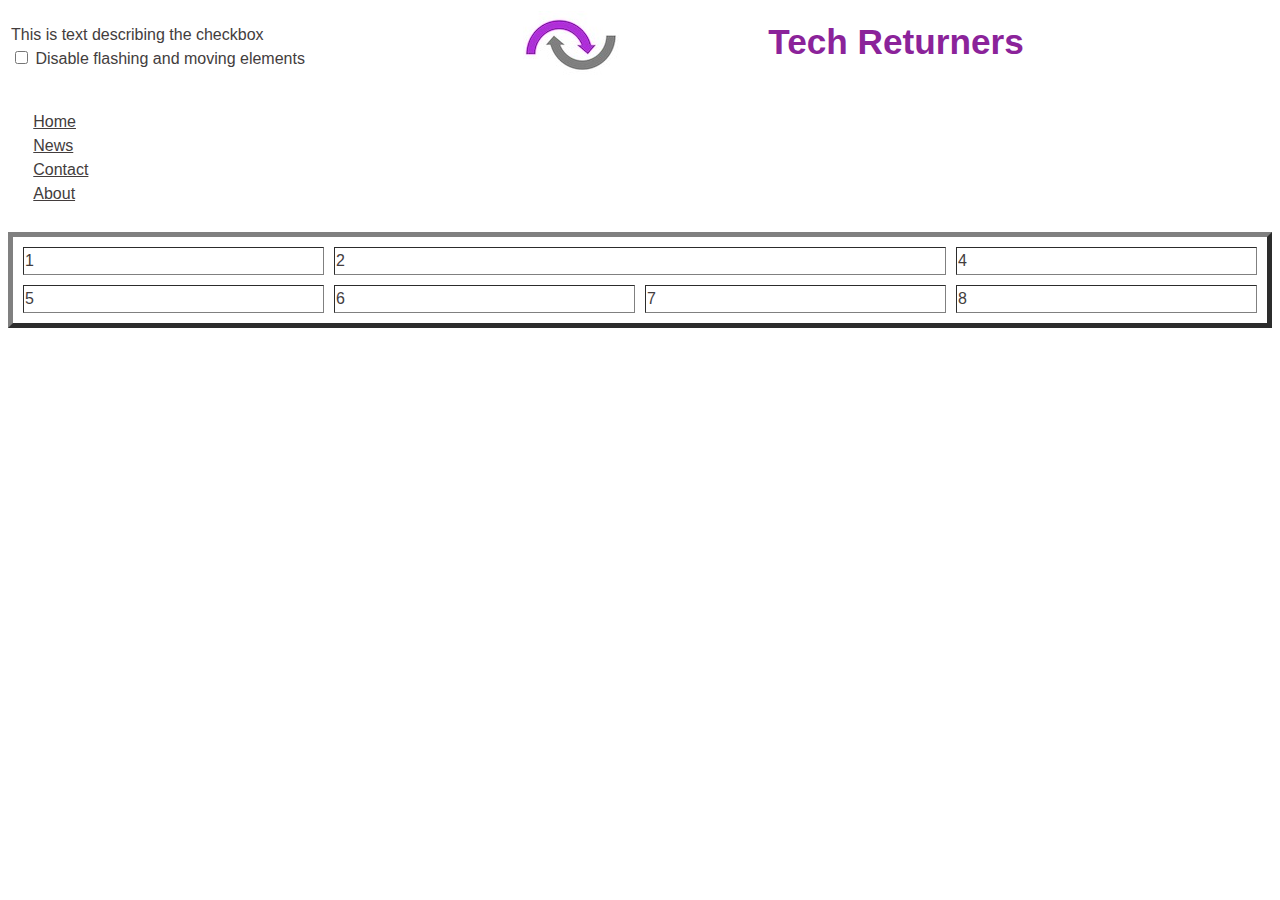
<file: semantic-html/index.html>
<!DOCTYPE html>
    <html lang="en">
    <head>
      
        <meta charset="UTF-8">
        <meta http-equiv="X-UA-Compatible" content="IE=edge">
        <meta name="viewport" content="width=device-width, initial-scale=1.0">
        <title>Tech Returner News</title>
        <link rel="stylesheet" href="styles.css" />
    </head>

   
    <body bgcolor= white>

      <table class="upper-border">
          <tr>
           <td width="50%">

            <div>
              This is text describing the checkbox
            </div>
          
              <div>
                <input type="checkbox" id="moving-elements" name="moving-elements">
                <label for="moving-elements">Disable flashing and moving elements</label>
              </div>

          <td 
          width="10%">
          <img src="img/logo.jpg" alt="Tech Returners arrow logo" />
          </td>

         <td class="big-logo-text"
          width="40%"
         >
          Tech Returners
         </td >
      </tr>

    </table>



      <ul>
        <li><a href="default.asp">Home</a></li>
        <li><a href="news.asp">News</a></li>
        <li><a href="contact.asp">Contact</a></li>
        <li><a href="about.asp">About</a></li>
      </ul>



      <table border="5px" width="100%" cellspacing="10">
        <tbody>
            <tr>
              <td>1</td>
              <td colspan="2">2</td>
              <td>4</td>
            </tr>
            <tr>
              <td>5</td>
              <td colspan="">6</td>
              <td>7</td>
              <td>8</td>
            </tr>
       </tbody>
      </table> 

    </body>
    </html>
</file>
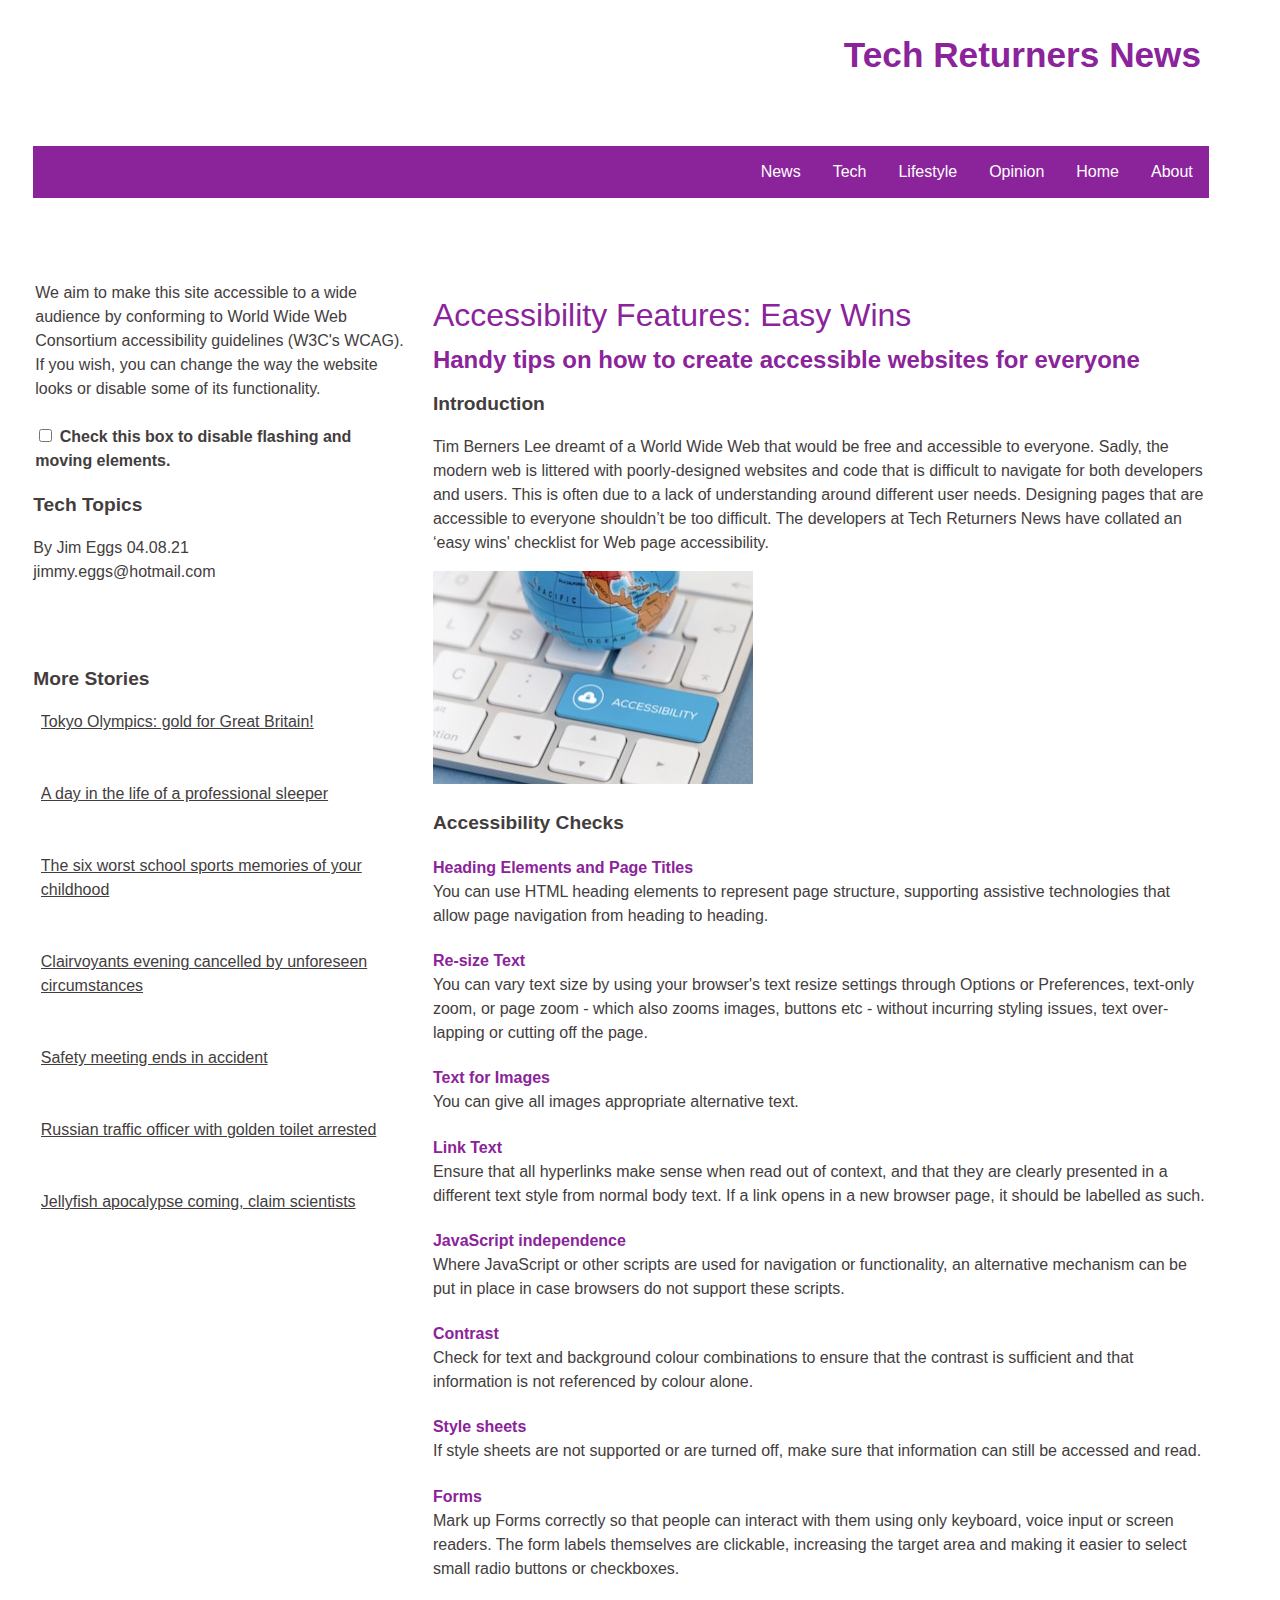
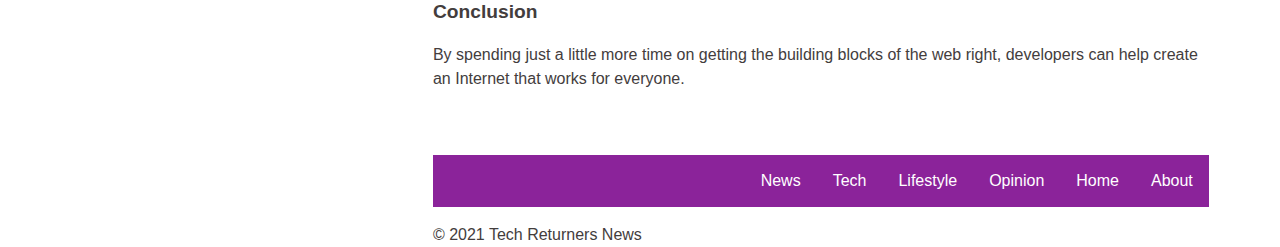
<file: semantic-html/article.html>
<!DOCTYPE html>
    <html lang="en">
    <head>
      
        <meta charset="UTF-8">
        <meta http-equiv="X-UA-Compatible" content="IE=edge">
        <meta name="viewport" content="width=device-width, initial-scale=1.0">
        <title>Tech Returner News</title>
        <link rel="stylesheet" href="styles.css" />
    </head>

    
    <div class="grid-wrap">

     <div class="page-header-left">
       
    </div>

    <div class="page-header-right">
      <p class="big-logo-text">Tech Returners News</p>
    </div>

    <! -- Navigation bar -- >
    <div class="nav-box">
      <ul class="nav-style">
        <li class="nav-highlight-style" ><a href="about.asp">About</a></li>
        <li class="nav-highlight-style" ><a href="index.html">Home</a></li>
        <li class="nav-highlight-style" ><a href="opinion.asp">Opinion</a></li>
        <li class="nav-highlight-style" ><a href="lifestyle.asp">Lifestyle</a></li>
        <li class="nav-highlight-style" ><a href="tech.asp">Tech</a></li>
        <li class="nav-highlight-style" ><a href="news.asp">News</a></li>
      </ul>
    </div>

    <! -- Left panel with author details and other story links -- >
     
      <div class="left-panel">

        <legend> We aim to make this site accessible to a wide audience by conforming to World Wide Web 
          Consortium accessibility guidelines (W3C's WCAG). If you wish, you can change the way the website 
          looks or disable some of its functionality.
          <br><br>
           <input type="checkbox" id="moving-elements" name="moving-elements">
            <label for="moving-elements">
             <strong>Check this box to disable flashing and moving elements.</strong>
            </label>
        </legend>


        <h3>Tech Topics</h3>
         <p>By Jim Eggs 04.08.21 
          <br>jimmy.eggs@hotmail.com</p>
         <br>
         <br>

         <h3>More Stories</h3>
         <ul>
         <li>
            <a href="default.asp">Tokyo Olympics: gold for Great Britain!</a>
        </li><br><br>
         <li>
           <a href="default.asp">A day in the life of a professional sleeper</a> 
         </li><br><br>
         <li>
           <a href="default.asp">The six worst school sports memories of your childhood </a> 
         </li><br><br>
         <li>
           <a  href="default.asp">Clairvoyants evening cancelled by unforeseen circumstances  </a> 
         </li><br><br>
         <li>
           <a  href="default.asp">Safety meeting ends in accident</a> 
         </li><br><br>
         <li>
           <a  href="default.asp">Russian traffic officer with golden toilet arrested</a> 
         </li><br><br>
         <li>
           <a  href="default.asp">Jellyfish apocalypse coming, claim scientists</a> 
         </li><br><br>
        </ul>
      </div>

      <! -- Right panel with article text -- >
      <div class="right-panel">
        <h1>Accessibility Features: Easy Wins </h1>

          <h2>Handy tips on how to create accessible websites for everyone </h2>
           <p></p>
           <h3>Introduction</h3>
             <p>Tim Berners Lee dreamt of a World Wide Web that would be free and accessible to everyone. 
            Sadly, the modern web is littered with poorly-designed websites and code that is difficult to navigate for both 
            developers and users. This is often due to a lack of understanding around different user needs. Designing pages 
            that are accessible to everyone shouldn’t be too difficult. The developers at Tech Returners News have collated an 
            ‘easy wins' checklist for Web page accessibility.  
            </p>
            <img src="img/accessability.jpg"
              alt="A globe resting on a white keybooard that has one blue key with the text Accessibility">
             </p>

             <h3>Accessibility Checks</h3>
              <h4>Heading Elements and Page Titles</h4>
              You can use HTML heading elements to represent page structure, supporting assistive technologies
              that allow page navigation from heading to heading.

              <h4>Re-size Text</h4>
              You can vary text size by using your browser's text resize settings through Options or Preferences, text-only zoom, 
              or page  zoom - which also zooms images, buttons etc - without incurring styling issues, text over-lapping or
              cutting off the page.
          
              <h4>Text for Images</h4>
              You can give all images appropriate alternative text.
             
              <h4>Link Text</h4>
              Ensure that all hyperlinks make sense when read out of context, and that they are clearly presented in a different text style
              from  normal body text. If a link opens in a new browser page, it should be labelled as such. 
            
             <h4>JavaScript independence</h4>
             Where JavaScript or other scripts are used for navigation or functionality, an alternative mechanism
             can be  put in place in case browsers do not support these scripts.
    
             <h4>Contrast</h4>
             Check for text and background colour combinations to ensure that the contrast is sufficient and that information is not 
             referenced by colour alone.
       
             <h4>Style sheets</h4>
             If style sheets are not supported or are turned off, make sure that information can still be 
             accessed and read.
            
             <h4>Forms</h4>
             Mark up Forms correctly so that people can interact with them using only keyboard, voice input or screen readers. 
             The form  labels themselves are clickable, increasing the target area and making it easier to select small radio buttons 
             or checkboxes.  
          
             <h3>Conclusion</h3>
             <p>By spending just a little more time on getting the building blocks of the web right, 
             developers can help create an Internet that works for everyone.
             </p>

            <footer>
                <br>
                <br>
                <ul class="nav-style">
                    <li class="nav-highlight-style"><a href="about.asp">About</a></li>
                    <li class="nav-highlight-style"><a href="index.html">Home</a></li>
                    <li class="nav-highlight-style"><a href="opinion.asp">Opinion</a></li>
                    <li class="nav-highlight-style"><a href="lifestyle.asp">Lifestyle</a></li>
                    <li class="nav-highlight-style"><a href="tech.asp">Tech</a></li>
                    <li class="nav-highlight-style"><a href="news.asp">News</a></li>
                  </ul>
            </footer>     

      <footer>
      <p>© 2021 Tech Returners News</p>
      </footer>  
      
      </div>  
    </div>

    </main>
  </body> 
</html>
</file>
<file: semantic-html/styles.css>
/* Default styling */

body {
  font-family: Verdana, Geneva, Tahoma, sans-serif;
  color:#433d3d;
  line-height: 150%;
}

h1 {
  font: size 250%;
  font-weight: lighter;
  color:#8b239a;
}
  
h2 {
  font-size:150%;
  color:#8b239a;
}
h3 {
  font-size: 120%;
  color:#433d3d;
}

h4 {
  color:#8b239a;
  margin-bottom: 0;
}

fieldset {
  font-size: smaller;
  border: 0;
  overflow: hidden;
}

/*Default list styling */

ul {
  list-style-type: none;
  margin: 2%;
  padding: 0;
  overflow: hidden;
}

li a {
  color: #433d3d;
} 

li a:hover {
  font-weight: bolder;
}


/* Nav bar styling */

ul.nav-style {
  background-color: #8b239a;
  padding: 0;
  margin: 0;
  overflow: hidden;
}


li.nav-highlight-style {
  float: right;
}

li.nav-highlight-style a {
  display: block;
  text-align: center;
  padding: 14px 16px;
  color: white;
  text-decoration: none;
}

.big-logo-text {
  font-size: 220%;
  font-weight: bold;
  color:#8b239a;
  text-align: right;
  padding-right: 1%;
  padding-bottom: 1%;
}


tfoot th {
  text-align: right;
}


/*Style elements for grid layout */
.grid-wrap {
  display: grid;
  grid-template-columns: 1fr 2fr;
  grid-auto-rows: minmax(100px, auto);
  margin-left: 2%;
  margin-right: 5%;
  gap: 2%;
}

.page-header-left{
  grid-column-start: 1;
  grid-column-end: 3;
  grid-row-start: 1;
}

.page-header-right{
  grid-column-start: 2;
  grid-column-end: 4;
  grid-row-start: 1;
}

.nav-box{
  grid-column-start: 1;
  grid-column-end: 4;
  grid-row-start: 2;
  grid-row-end: 2;
}

.left-panel{
  grid-column-start: 1;
  grid-column-end: 2;
  grid-row-start: 3;
}

.right-panel{
  grid-column-start: 2;
  grid-column-end: 4;
  grid-row-start: 3;
}
</file>
